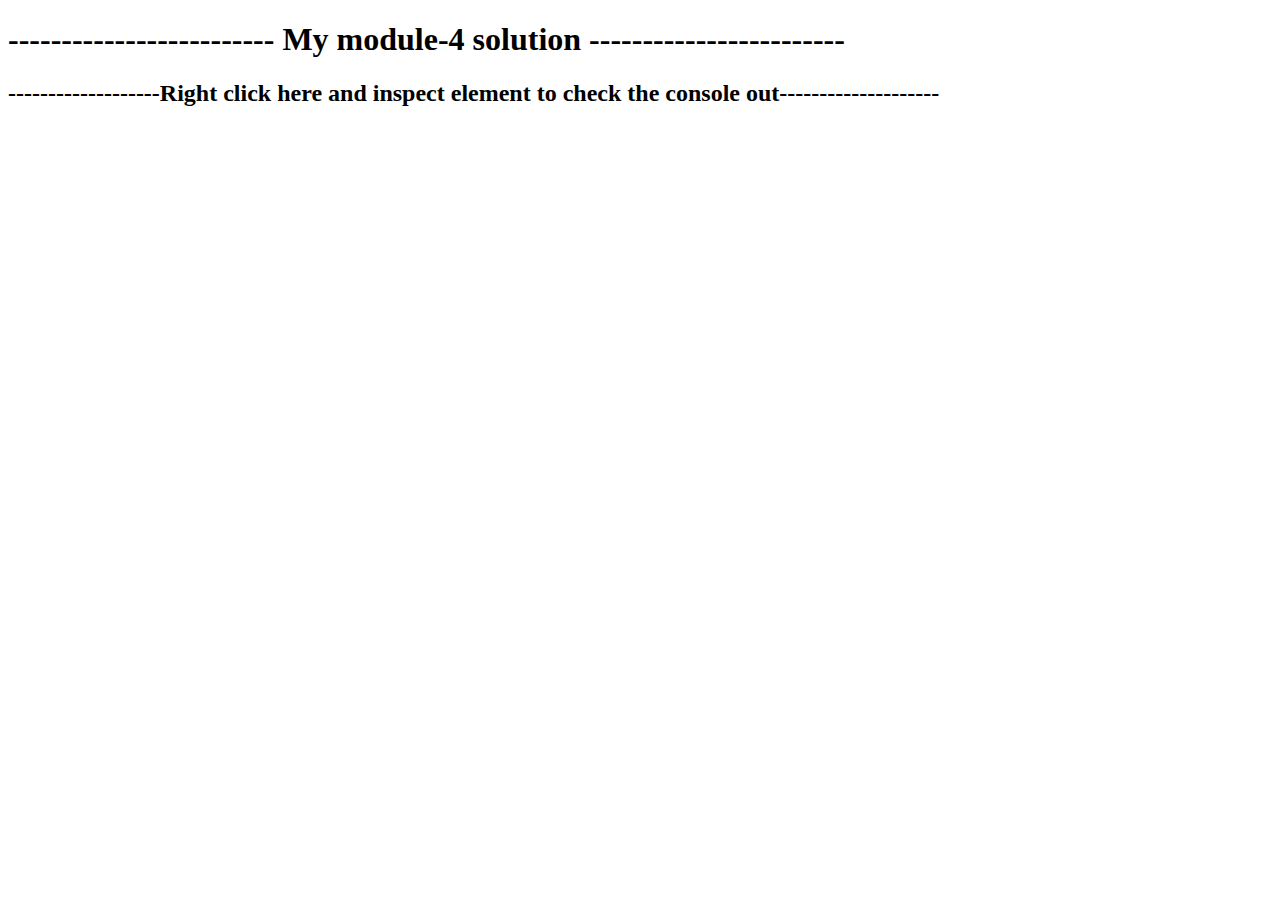
<file: assignment 4/index.html>
<!DOCTYPE html>
<html>
<head>
	<title></title>
</head>
<body>
	<h1>------------------------- My module-4 solution ------------------------</h1>
  <h2>-------------------Right click here and inspect element to check the console out--------------------</h2>
	<script src="script.js" ="text/javascript">
	
		</script>

</body>
</html>
</file>
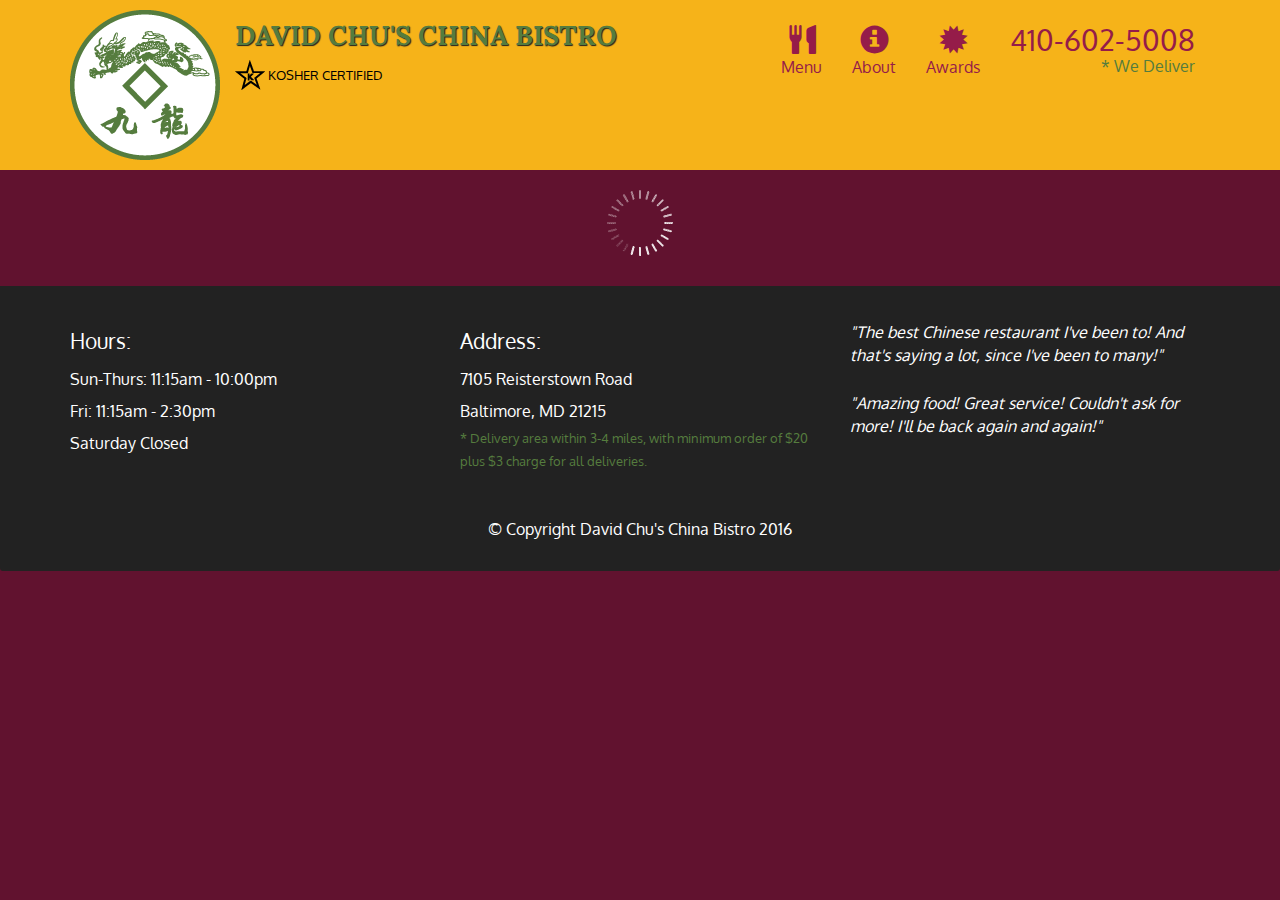
<file: coursera_module5-main/index.html>
<!doctype html>
<html lang="en">
  <head>
    <meta charset="utf-8">
    <meta http-equiv="X-UA-Compatible" content="IE=edge">
    <meta name="viewport" content="width=device-width, initial-scale=1">
    <title>David Chu's China Bistro</title>
    <link rel="stylesheet" href="css/bootstrap.min.css">
    <link rel="stylesheet" href="css/styles.css">
    <link href='https://fonts.googleapis.com/css?family=Oxygen:400,300,700' rel='stylesheet' type='text/css'>
    <link href='https://fonts.googleapis.com/css?family=Lora' rel='stylesheet' type='text/css'>
  </head>
<body>
  <header>
    <nav id="header-nav" class="navbar navbar-default">
      <div class="container">
        <div class="navbar-header">
          <a href="index.html" class="pull-left visible-md visible-lg">
            <div id="logo-img" alt="Logo image"></div>
          </a>

          <div class="navbar-brand">
            <a href="index.html"><h1>David Chu's China Bistro</h1></a>
            <p>
              <img src="images/star-k-logo.png" alt="Kosher certification">
              <span>Kosher Certified</span>
            </p>
          </div>

          <button id="navbarToggle" type="button" class="navbar-toggle collapsed" data-toggle="collapse" data-target="#collapsable-nav" aria-expanded="false">
            <span class="sr-only">Toggle navigation</span>
            <span class="icon-bar"></span>
            <span class="icon-bar"></span>
            <span class="icon-bar"></span>
          </button>
        </div>
        
        <div id="collapsable-nav" class="collapse navbar-collapse">
           <ul id="nav-list" class="nav navbar-nav navbar-right">
            <li id="navHomeButton" class="visible-xs active">
              <a href="index.html">
                <span class="glyphicon glyphicon-home"></span> Home</a>
            </li>
            <li id="navMenuButton">
              <a href="#" onclick="$dc.loadMenuCategories();">
                <span class="glyphicon glyphicon-cutlery"></span><br class="hidden-xs"> Menu</a>
            </li>
            <li>
              <a href="#">
                <span class="glyphicon glyphicon-info-sign"></span><br class="hidden-xs"> About</a>
            </li>
            <li>
              <a href="#">
                <span class="glyphicon glyphicon-certificate"></span><br class="hidden-xs"> Awards</a>
            </li>
            <li id="phone" class="hidden-xs">
              <a href="tel:410-602-5008">
                <span>410-602-5008</span></a><div>* We Deliver</div>
            </li>
          </ul><!-- #nav-list -->
        </div><!-- .collapse .navbar-collapse -->
      </div><!-- .container -->
    </nav><!-- #header-nav -->
  </header>

  <div id="call-btn" class="visible-xs">
    <a class="btn" href="tel:410-602-5008">
    <span class="glyphicon glyphicon-earphone"></span>
    410-602-5008
    </a>
  </div>
  <div id="xs-deliver" class="text-center visible-xs">* We Deliver</div>

  <div id="main-content" class="container"></div>

  <footer class="panel-footer">
    <div class="container">
      <div class="row">
        <section id="hours" class="col-sm-4">
          <span>Hours:</span><br>
          Sun-Thurs: 11:15am - 10:00pm<br>
          Fri: 11:15am - 2:30pm<br>
          Saturday Closed
          <hr class="visible-xs">
        </section>
        <section id="address" class="col-sm-4">
          <span>Address:</span><br>
          7105 Reisterstown Road<br>
          Baltimore, MD 21215
          <p>* Delivery area within 3-4 miles, with minimum order of $20 plus $3 charge for all deliveries.</p>
          <hr class="visible-xs">
        </section>
        <section id="testimonials" class="col-sm-4">
          <p>"The best Chinese restaurant I've been to! And that's saying a lot, since I've been to many!"</p>
          <p>"Amazing food! Great service! Couldn't ask for more! I'll be back again and again!"</p>
        </section>
      </div>
      <div class="text-center">&copy; Copyright David Chu's China Bistro 2016</div>
    </div>
  </footer>

  <!-- jQuery (Bootstrap JS plugins depend on it) -->
  <script src="js/jquery-2.1.4.min.js"></script>
  <script src="js/bootstrap.min.js"></script>
  <script src="js/ajax-utils.js"></script>
  <script src="js/script.js"></script>
</body>
</html>
</file>
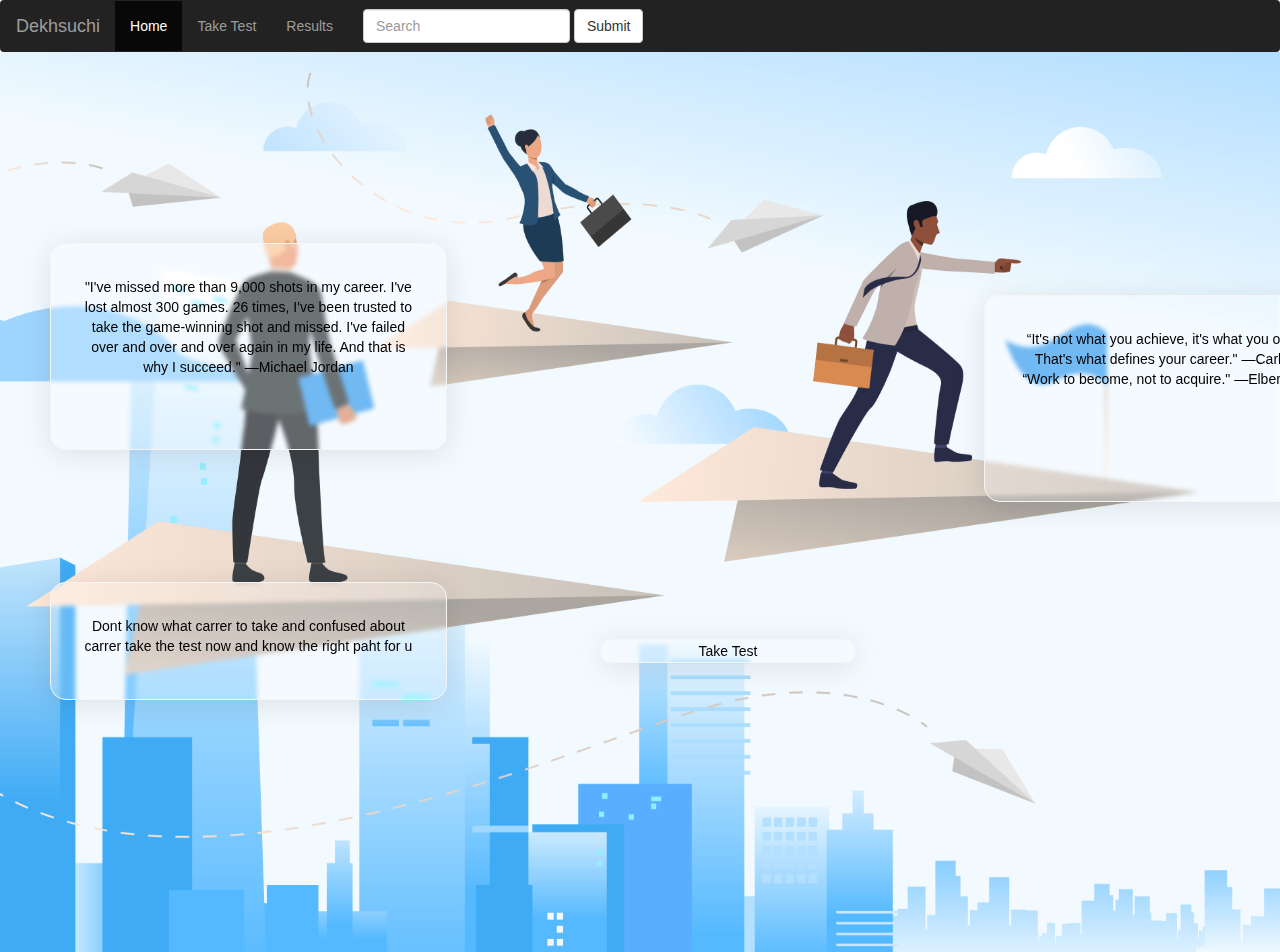
<file: deksuchi/index.html>
<!DOCTYPE html>
<html lang="en">

<head>
    <title>Dekhsuchi</title>
    <meta charset="utf-8">
    <meta name="viewport" content="width=device-width, initial-scale=1">

    <link rel="stylesheet" href="https://maxcdn.bootstrapcdn.com/bootstrap/3.4.1/css/bootstrap.min.css">
    <link rel="stylesheet" href="./index.css">
    <script src="https://ajax.googleapis.com/ajax/libs/jquery/3.6.0/jquery.min.js"></script>
    <script src="https://maxcdn.bootstrapcdn.com/bootstrap/3.4.1/js/bootstrap.min.js"></script>
</head>

<body>

    <nav class="navbar navbar-inverse marginchange">
        <div class="container-fluid blureffected-content">
            <div class="navbar-header">
                <a class="navbar-brand" href="#">Dekhsuchi</a>
            </div>
            <ul class="nav navbar-nav">
                <li class="active"><a href="./home.html">Home</a></li>
                <li><a href="./quiz.html">Take Test</a></li>
                <li><a href="./result.html">Results</a></li>
            </ul>
            <form class="navbar-form navbar-left" action="/action_page.php">
                <div class="form-group">
                    <input type="text" class="form-control" placeholder="Search" name="search">
                </div>
                <button type="submit" class="btn btn-default">Submit</button>
            </form>
        </div>
    </nav>
    <div class="containers">
        <div class="imgtext">

        </div>

        <div class="box">
            <P class="quote">"I've missed more than 9,000 shots in my career. I've lost almost 300 games. 26 times, I've been trusted to take the game-winning shot and missed. I've failed over and over and over again in my life. And that is why I succeed." —Michael Jordan</P>
        </div>
        <div class="box2">
            <P class="quote">“It's not what you achieve, it's what you overcome. That's what defines your career." —Carlton Fisk
                “Work to become, not to acquire." —Elbert Hubbard</P>
        </div>
        <div class="taketest">
            <div class="box4">
                <P class="quote">Dont know what carrer to take and confused about carrer take the test now and know the
                    right paht for u</P>
            </div>
            <button onclick="location.href='./quiz.html'" type="button" class="box3 button" style="color:rgb(0, 0, 0)">Take Test</button>
        </div>
    </div>
</body>

</html>
</file>
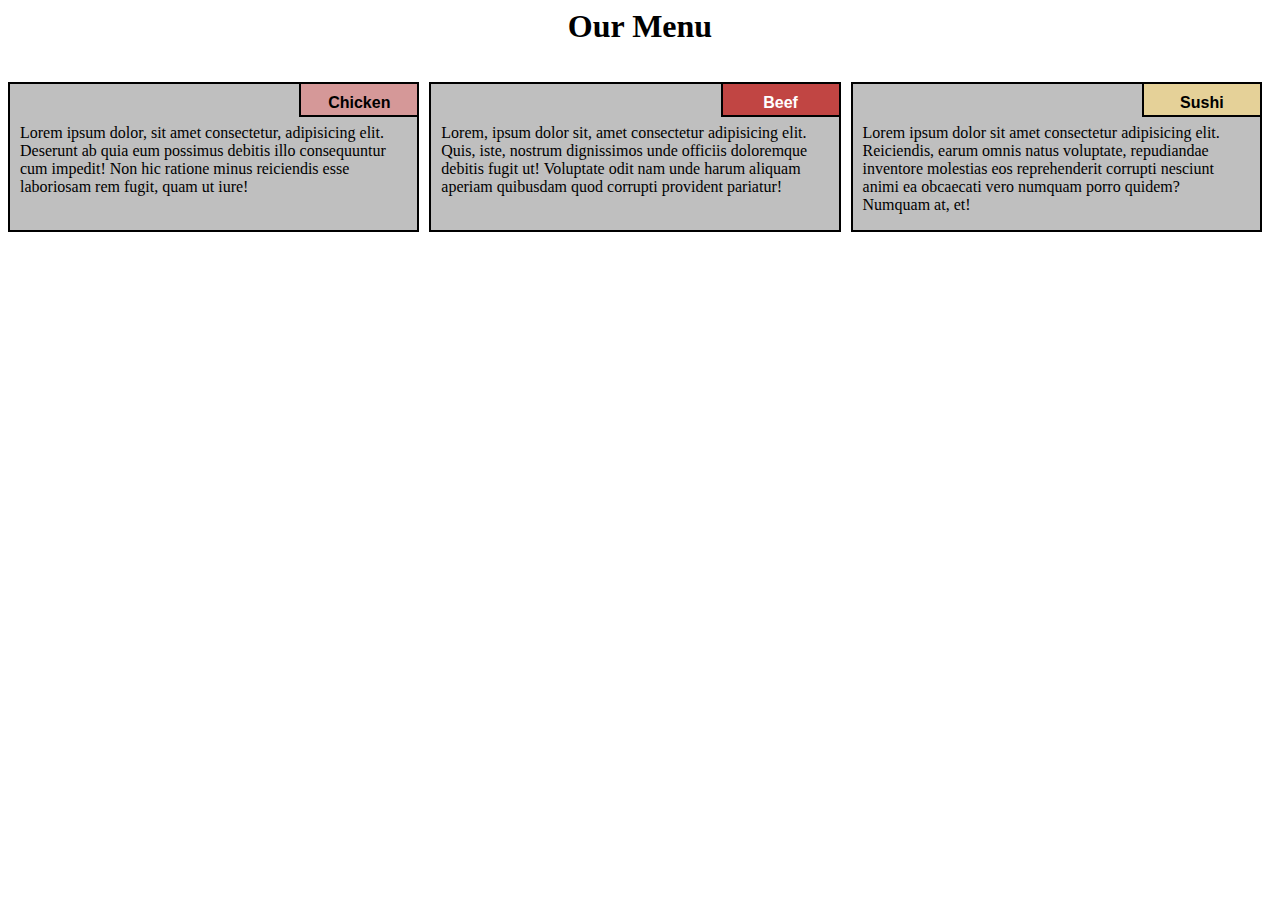
<file: style 4/index.html>
<html lang="en">
<head>
	<meta charset="UTF-8">
	<meta name="viewport" content="width=device-width, initial-scale=1.0">
	 <link rel="stylesheet" href="css/style.css">
	<title>Responsive Layout</title>



</head>
<body>
	<div class="row">
	<h1>Our Menu</h1>
  <div class="col-lg-4 col-md-6 col-sm-12" id="container">
    <p>Lorem ipsum dolor, sit amet consectetur, adipisicing elit. Deserunt ab quia eum possimus debitis illo consequuntur cum impedit! Non hic ratione minus reiciendis esse laboriosam rem fugit, quam ut iure!</p>
  	<p id="p1">Chicken</p>

  	</div>

  

  <div class="col-lg-4 col-md-6 col-sm-12" id="container"><p>Lorem, ipsum dolor sit, amet consectetur adipisicing elit. Quis, iste, nostrum dignissimos unde officiis doloremque debitis fugit ut! Voluptate odit nam unde harum aliquam aperiam quibusdam quod corrupti provident pariatur!</p>

  	<p id="p2">Beef</p>

  </div>

  <div class="col-lg-4 col-md-12 col-sm-12" id="container"><p>Lorem ipsum dolor sit amet consectetur adipisicing elit. Reiciendis, earum omnis natus voluptate, repudiandae inventore molestias eos reprehenderit corrupti nesciunt animi ea obcaecati vero numquam porro quidem? Numquam at, et!</p>

  	<p  id="p3">Sushi</p>

  </div>

	</div>	

</body>
</html>
</file>
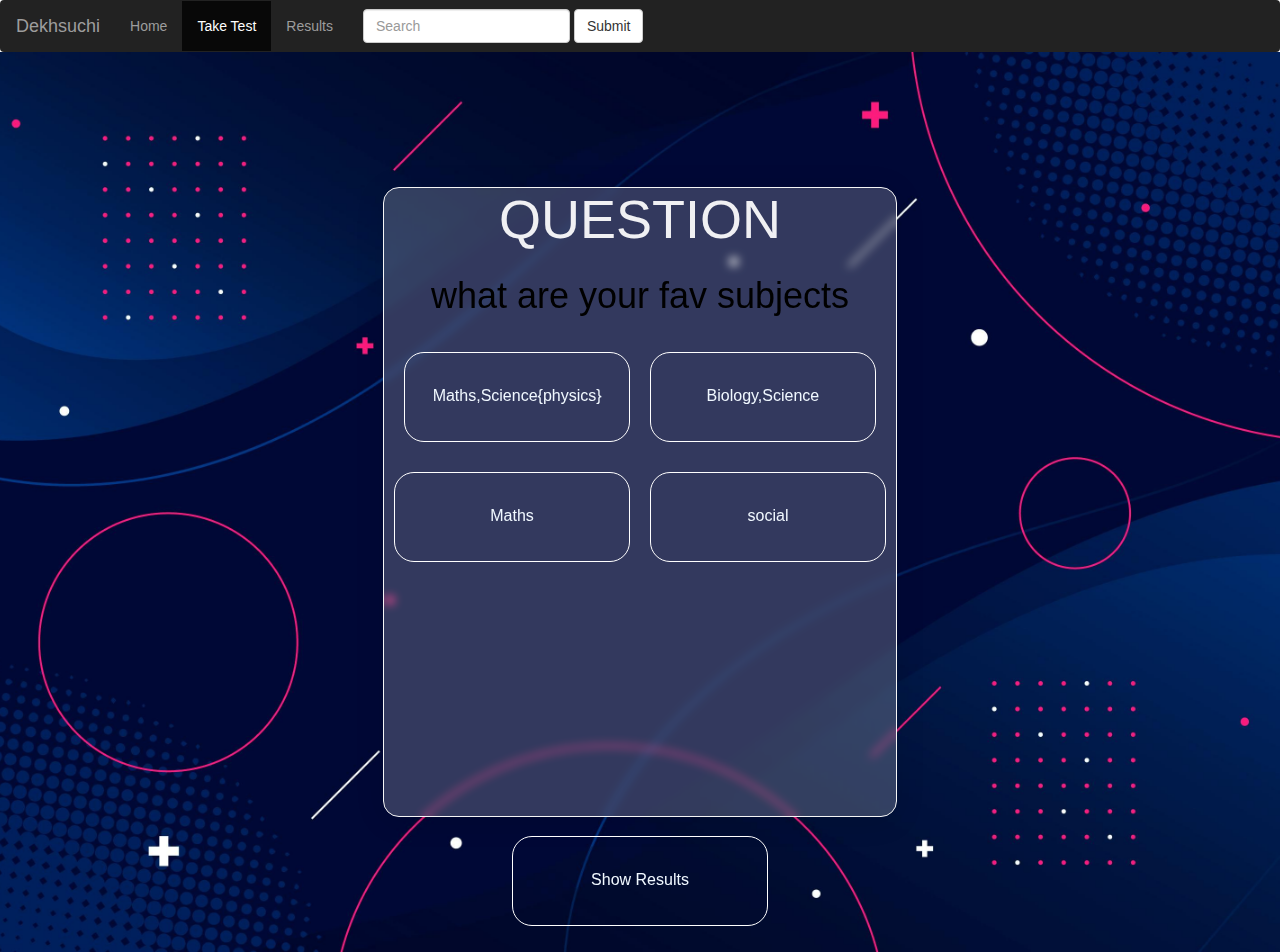
<file: deksuchi/quiz.html>
<!DOCTYPE html>
<html lang="en">

<head>
    <meta charset="UTF-8">
    <meta http-equiv="X-UA-Compatible" content="IE=edge">
    <meta name="viewport" content="width=device-width, initial-scale=1.0">
    
    <link rel="stylesheet" href="https://maxcdn.bootstrapcdn.com/bootstrap/3.4.1/css/bootstrap.min.css">
    <!-- <link rel="stylesheet" href="result.css"> -->
    <link rel="stylesheet" href="quiz.css">
    <script src="https://ajax.googleapis.com/ajax/libs/jquery/3.6.0/jquery.min.js"></script>
    <script src="https://maxcdn.bootstrapcdn.com/bootstrap/3.4.1/js/bootstrap.min.js"></script>
    <title>Dekhsuchi</title>
</head>

<body>
    <nav class="navbar marginchange navbar-inverse">
        <div class="container-fluid">
            <div class="navbar-header">
                <a class="navbar-brand" href="#">Dekhsuchi</a>
            </div>
            <ul class="nav navbar-nav">
                <li><a href="./index.html">Home</a></li>
                <li  class="active"><a href="./quiz.html">Take Test</a></li>
                <li><a href="./result.html">Results</a></li>
            </ul>
            <form class="navbar-form navbar-left" action="/action_page.php">
                <div class="form-group">
                    <input type="text" class="form-control" placeholder="Search" name="search">
                </div>
                <button type="submit" class="btn btn-default">Submit</button>
            </form>
        </div>
    </nav>
    <div class="containers">
        <div class="box" data-tilt>

            <!-- <img src="images/individual_career_counselling-removebg-preview.png" alt="Logo"> -->
            <h1>QUESTION</h1>
            <p id="que">what are your fav subjects</p>
            <div class="options">
                <div class="one">
                    <input type="button" value="Maths,Science{physics}" class="btns" id="btn1">
                    <input type="button" value="Biology,Science" class="btns" id="btn2">
                </div>
                <div class="two">
                    <input type="button" value="Maths" class="btns" id="btn3">
                    <input type="button" value="social" class="btns" id="btn4">
                </div>
            </div>

        </div>
        <input type="button" onclick="location.href='./result.html'" value="Show Results" class="btn showres btns" id="btn1">
    </div>
    <script src="quiz.js">

    </script>
</body>

</html>
</file>
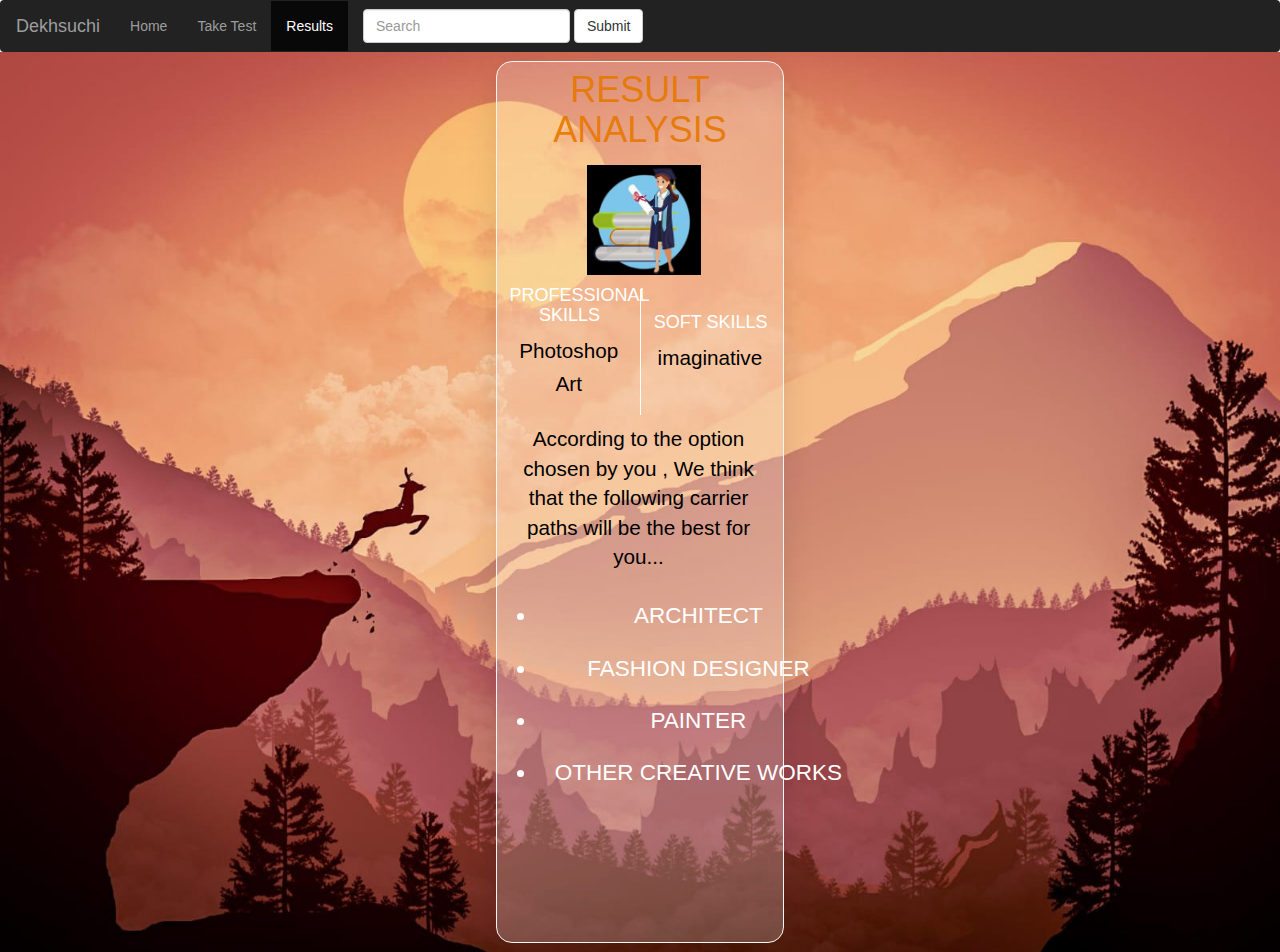
<file: deksuchi/result.html>
<!DOCTYPE html>
<html lang="en">

<head>
    <meta charset="UTF-8">
    <meta http-equiv="X-UA-Compatible" content="IE=edge">
    <meta name="viewport" content="width=device-width, initial-scale=1.0">
    <link rel="stylesheet" href="https://maxcdn.bootstrapcdn.com/bootstrap/3.4.1/css/bootstrap.min.css">
    <link rel="stylesheet" href="result.css">
    <script src="https://ajax.googleapis.com/ajax/libs/jquery/3.6.0/jquery.min.js"></script>
    <script src="https://maxcdn.bootstrapcdn.com/bootstrap/3.4.1/js/bootstrap.min.js"></script>
    <title>Dekhsuchi</title>
</head>

<body>

    <nav class="navbar marginchange navbar-inverse">
        <div class="container-fluid blureff">
            <div class="navbar-header">
                <a class="navbar-brand" href="#">Dekhsuchi</a>
            </div>
            <ul class="nav navbar-nav">
                <li ><a href="./index.html">Home</a></li>
                <li><a href="./quiz.html">Take Test</a></li>
                <li class="active"><a href="./result.html">Results</a></li>
            </ul>
            <form class="navbar-form navbar-left" action="/action_page.php">
                <div class="form-group">
                    <input type="text" class="form-control" placeholder="Search" name="search">
                </div>
                <button type="submit" class="btn btn-default">Submit</button>
            </form>
        </div>
    </nav>
    <div class="container">
        <div class="box" data-tilt>
            <h1>RESULT ANALYSIS</h1>
            <div class="details">
                <img src="./images/result2.jpg" alt="Logo">
                <div class="skills">
                    <div class="professional">
                        <h6>PROFESSIONAL SKILLS</h6>
                        <p>Photoshop</p>
                        <p>Art</p>
                    </div>
                    <div class="line"></div>
                    <div class="soft">
                        <h6>SOFT SKILLS </h6>
                        <p>imaginative</p>
                        </h6>
                    </div>
                </div>
            </div>
            <p>According to the option chosen by you , We think that the following carrier paths will be the best for
                you...</p>
            <div class="result">
                <!-- <img src="./images/carrer.jpg" alt="Logo"> -->
                <div class="list">
                    <ul>
                        <li>ARCHITECT</li>
                        <li>FASHION DESIGNER</li>
                        <li>PAINTER</li>
                        <li>OTHER CREATIVE WORKS</li>
                    </ul>
                </div>

            </div>
        </div>
    </div>
    <!-- <script src="result.js"> -->

    </script>
</body>

</html>
</file>
<file: coursera_module5-main/css/styles.css>
body {
  font-size: 16px;
  color: #fff;
  background-color: #61122f;
  font-family: 'Oxygen', sans-serif;
}

/** HEADER **/
#header-nav {
  background-color: #f6b319;
  border-radius: 0;
  border: 0;
}

#logo-img {
  background: url('../images/restaurant-logo_large.png') no-repeat;
  width: 150px;
  height: 150px;
  margin: 10px 15px 10px 0;
}

.navbar-brand {
  padding-top: 25px;
}
.navbar-brand h1 { /* Restaurant name */
  font-family: 'Lora', serif;
  color: #557c3e;
  font-size: 1.5em;
  text-transform: uppercase;
  font-weight: bold;
  text-shadow: 1px 1px 1px #222;
  margin-top: 0;
  margin-bottom: 0;
  line-height: .75;
}
.navbar-brand a:hover, .navbar-brand a:focus {
  text-decoration: none;
}
.navbar-brand p { /* Kosher cert */
  color: #000;
  text-transform: uppercase;
  font-size: .7em;
  margin-top: 15px;
}
.navbar-brand p span { /* Star-K */
  vertical-align: middle;
}

#nav-list {
  margin-top: 10px;
}
#nav-list a {
  color: #951C49;
  text-align: center;
}
#nav-list a:hover {
  background: #E7E7E7;
}
#nav-list a span {
  font-size: 1.8em;
}

#phone {
  margin-top: 5px;
}
#phone a { /* Phone number */
  text-align: right;
  padding-bottom: 0;
}
#phone div { /* We Deliver */
  color: #557c3e;
  text-align: right;
  padding-right: 15px;
}

.navbar-header button.navbar-toggle, .navbar-header .icon-bar {
  border: 1px solid #61122f;
}
.navbar-header button.navbar-toggle {
  clear: both;
  margin-top: -30px;
}
/* END HEADER */

/* FOOTER */
.panel-footer {
  margin-top: 30px;
  padding-top: 35px;
  padding-bottom: 30px;
  background-color: #222;
  border-top: 0;
}
.panel-footer div.row {
  margin-bottom: 35px;
}
#hours, #address {
  line-height: 2;
}
#hours > span, #address > span {
  font-size: 1.3em;
}
#address p {
  color: #557c3e;
  font-size: .8em;
  line-height: 1.8;
}
#testimonials {
  font-style: italic;
}
#testimonials p:nth-child(2) {
  margin-top: 25px;
}
/* END FOOTER */



/* HOME PAGE */
.container .jumbotron {
  box-shadow: 0 0 50px #3F0C1F;
  border: 2px solid #3F0C1F;
}

#menu-tile, #specials-tile, #map-tile {
  height: 250px;
  width: 100%;
  margin-bottom: 15px;
  position: relative;
  border: 2px solid #3F0C1F;
  overflow: hidden;
}
#menu-tile:hover, #specials-tile:hover, #map-tile:hover {
  box-shadow: 0 1px 5px 1px #cccccc;
}
#menu-tile {
  background: url('../images/menu-tile.jpg') no-repeat;
  background-position: center;
}
#specials-tile {
  background: url('../images/specials-tile.jpg') no-repeat;
  background-position: center;
}
#menu-tile span, #specials-tile span, #map-tile span {
  position: absolute;
  bottom: 0;
  right: 0;
  width: 100%;
  text-align: center;
  font-size: 1.6em;
  text-transform: uppercase;
  background-color: #000;
  color: #fff;
  opacity: .8;
}
/* END HOME PAGE */

/* MENU CATEGORIES PAGE */
.category-tile { 
  position: relative;
  border: 2px solid #3F0C1F;
  overflow: hidden;
  width: 200px;
  height: 200px;
  margin: 0 auto 15px;
}
.category-tile span {
  position: absolute;
  bottom: 0;
  right: 0;
  width: 100%;
  text-align: center;
  font-size: 1.2em;
  text-transform: uppercase;
  background-color: #000;
  color: #fff;
  opacity: .8;
}
.category-tile:hover {
  box-shadow: 0 1px 5px 1px #cccccc;
}

#menu-categories-title + div {
  margin-bottom: 50px;
}
/* END MENU CATEGORIES PAGE */

/* SINGLE CATEGORY PAGE */
.menu-item-tile {
  margin-bottom: 25px;
}
.menu-item-tile hr {
  width: 80%;
}
.menu-item-tile .menu-item-price {
  font-size: 1.1em;
  text-align: right;
  margin-top: -15px;
  margin-right: -15px;
}
.menu-item-tile .menu-item-price span {
  font-size: .6em;
}
.menu-item-photo {
  position: relative;
  border: 2px solid #3F0C1F; 
  overflow: hidden;
  padding: 0;
  margin-right: -15px;
  margin-left: auto;
  margin-bottom: 20px;
  max-width: 250px;
}
.menu-item-photo div {
  position: absolute;
  bottom: 0;
  right: 0;
  width: 80px;
  background-color: #557c3e;
  text-align: center;
}
.menu-item-description {
  padding-right: 30px;
}
h3.menu-item-title {
  margin: 0 0 10px;
}
.menu-item-details {
  font-size: .9em;
  font-style: italic;
}
/* END SINGLE CATEGORY PAGE */


/********** Large devices only **********/
@media (min-width: 1200px) {
  .container .jumbotron {
    background: url('../images/jumbotron_1200.jpg') no-repeat;
    height: 675px;
  }
}

/********** Medium devices only **********/
@media (min-width: 992px) and (max-width: 1199px) {
  /* Header */
  #logo-img {
    background: url('../images/restaurant-logo_medium.png') no-repeat;
    width: 100px;
    height: 100px;
    margin: 5px 5px 5px 0;
  }
  /* End Header */

  /* Home Page */
  .container .jumbotron {
    background: url('../images/jumbotron_992.jpg') no-repeat;
    height: 558px;
  }
  /* End Home Page */
}

/********** Small devices only **********/
@media (min-width: 768px) and (max-width: 991px) {
  /* Home Page */
  .container .jumbotron {
    background: url('../images/jumbotron_768.jpg') no-repeat;
    height: 432px;
  }
  /* End Home Page */
}

/********** Extra small devices only **********/
@media (max-width: 767px) {
  /* Header */
  .navbar-brand {
    padding-top: 10px;
    height: 80px;
  }
  .navbar-brand h1 { /* Restaurant name */
    padding-top: 10px;
    font-size: 5vw; /* 1vw = 1% of viewport width */
  }
  .navbar-brand p { /* Kosher cert */
    font-size: .6em;
    margin-top: 12px;
  }
  .navbar-brand p img { /* Star-K */
    height: 20px;
  }

  #collapsable-nav a { /* Collapsed nav menu text */
    font-size: 1.2em;
  }
  #collapsable-nav a span { /* Collapsed nav menu glyph */
    font-size: 1em;
    margin-right: 5px;
  }

  #call-btn > a {
    font-size: 1.5em;
    display: block;
    margin: 0 20px;
    padding: 10px;
    border: 2px solid #fff;
    background-color: #f6b319;
    color: #951c49;
  }
  #xs-deliver {
    margin-top: 5px;
    font-size: .7em;
    letter-spacing: .1em;
    text-transform: uppercase;
  }
  /* End Header */

  /* Footer */
  .panel-footer section {
    margin-bottom: 30px;
    text-align: center;
  }
  .panel-footer section:nth-child(3) {
    margin-bottom: 0; /* margin already exists on the whole row */
  }
  .panel-footer section hr {
    width: 50%;
  }
  /* End Footer */

  /* Home Page */
  .container .jumbotron {
    margin-top: 30px;
    padding: 0;
  }
  #menu-tile, #specials-tile {
    width: 360px;
    margin: 0 auto 15px;
  }

  .menu-item-photo {
    margin-right: auto;
  }
  .menu-item-tile .menu-item-price {
    text-align: center;
  }
  .menu-item-description {
    text-align: center;;
  }
}


/********** Super extra small devices Only :-) (e.g., iPhone 4) **********/
@media (max-width: 479px) {
  /* Header */
  .navbar-brand h1 { /* Restaurant name */
    padding-top: 5px;
    font-size: 6vw;
  }
  /* End Header */
  
  /* Home page */
  #menu-tile, #specials-tile {
    width: 280px;
    margin: 0 auto 15px;
  }

  .col-xxs-12 {
    position: relative;
    min-height: 1px;
    padding-right: 15px;
    padding-left: 15px;
    float: left;
    width: 100%;
  }
}
</file>
<file: deksuchi/index.css>
.containers {
    background-image: url("./images/homebg.jpg");
    width: 100vw;
    height: 100vh;
    background-size: 100% 100%;
    background-repeat: no-repeat;
    position: relative;
}

.marginchange {
    position: relative;
    min-height: 50px;
    margin-bottom: 0px;
    border: 1px solid transparent;
    overflow: auto;
}

.box {
    height: 23%;
    width: 31%;
    background-color: rgba(255, 255, 255, 0.2);
    text-align: center;
    /* margin: 500px; */
    color: white;
    border: 1px solid whitesmoke;
    border-radius: 16px;
    box-shadow: 0px 4px 30px rgb(0 0 0 / 10%);
    backdrop-filter: blur(2px);
    /* left: 50px; */
    position: relative;
    top: 191px;
    left: 50px;
}
.quote{
    text-align: center;
    color: black;
    padding: 33px;
}
.box2 {
    height: 23%;
    width: 31%;
    background-color: rgba(255, 255, 255, 0.2);
    text-align: center;
    /* margin: 500px; */
    color: white;
    border: 1px solid whitesmoke;
    border-radius: 16px;
    box-shadow: 0px 4px 30px rgb(0 0 0 / 10%);
    backdrop-filter: blur(2px);
    /* left: 50px; */
    position: relative;
    top: 36px;
    left: 984px;
}
.box3 {
    height: 28%;
    width: 20%;
    background-color: rgba(255, 255, 255, 0.2);
    text-align: center;
    /* margin: 500px; */
    color: white;
    border: 1px solid whitesmoke;
    border-radius: 16px;
    box-shadow: 0px 4px 30px rgb(0 0 0 / 10%);
    backdrop-filter: blur(2px);
    /* left: 50px; */
    position: relative;
    top: 55px;
    left: 600px;
}
.box4{
    height: 23%;
    width: 31%;
    background-color: rgba(255, 255, 255, 0.2);
    text-align: center;
    /* margin: 500px; */
    color: white;
    border: 1px solid whitesmoke;
    border-radius: 16px;
    box-shadow: 0px 4px 30px rgb(0 0 0 / 10%);
    backdrop-filter: blur(2px);
    /* left: 50px; */
    position: relative;
    top: 116px;
    left: 50px;
}
button:hover {
    border-color: black;
}
</file>
<file: style 4/css/style.css>
*{
  box-sizing: border-box;
}

h1{
  text-align: center;
}

p {
  background-color: #bfbfbf;
  border: 2px solid black;
  height: 150px;
  margin-right: 10px;
  padding: 40px 10px 5px 10px;
  overflow: hidden;
}


#container {
  position: relative;
  
}

#p1 {
  background-color: #D59898;
  position: absolute;
  top: 0;
  right: 0;
  font-weight: bold;
  height: 35px;
  width: 120px;
  padding: 10px;
  text-align: center;
  font-family: Arial, Helvetica, sans-serif;

}
#p2 {
  background-color:#C14543 ;
  color: white;
  position: absolute;
  top: 0;
  right: 0;
  font-weight: bold;
  height: 35px;
  width: 120px;
  padding: 10px;
  text-align: center;
  font-family: Arial, Helvetica, sans-serif;

}
#p3 {
 background-color: #E5D198;
  position: absolute;
  top: 0;
  right: 0;
  font-weight: bold;
  height: 35px;
  width: 120px;
  padding: 10px;
  text-align: center;
  font-family: Arial, Helvetica, sans-serif;

}


.row {
  width: 100%;

}


/********** Large devices only **********/
@media (min-width: 992px) {
  .col-lg-1, .col-lg-2, .col-lg-3, .col-lg-4, .col-lg-5, .col-lg-6, .col-lg-7, .col-lg-8, .col-lg-9, .col-lg-10, .col-lg-11, .col-lg-12 {
    float: left;
  }
  .col-lg-1 {
    width: 8.33%;
  }
  .col-lg-2 {
    width: 16.66%;
  }
  .col-lg-3 {
    width: 25%;
  }
  .col-lg-4 {
    width: 33.33%;
  
  }
  .col-lg-5 {
    width: 41.66%;
  }
  .col-lg-6 {
    width: 50%;
  }
  .col-lg-7 {
    width: 58.33%;
  }
  .col-lg-8 {
    width: 66.66%;
  }
  .col-lg-9 {
    width: 74.99%;
  }
  .col-lg-10 {
    width: 83.33%;
  }
  .col-lg-11 {
    width: 91.66%;
  }
  .col-lg-12 {
    width: 100%;
  }

  
}

/********** Medium devices only **********/
@media (min-width: 768px) and (max-width: 991px) {
  .col-md-1, .col-md-2, .col-md-3, .col-md-4, .col-md-5, .col-md-6, .col-md-7, .col-md-8, .col-md-9, .col-md-10, .col-md-11, .col-md-12 {
    float: left;
   
  }
  .col-md-1 {
    width: 8.33%;
  }
  .col-md-2 {
    width: 16.66%;
  }
  .col-md-3 {
    width: 25%;
  }
  .col-md-4 {
    width: 33.33%;
  }
  .col-md-5 {
    width: 41.66%;
  }
  .col-md-6 {
    width: 50%;
  }
  .col-md-7 {
    width: 58.33%;
  }
  .col-md-8 {
    width: 66.66%;
  }
  .col-md-9 {
    width: 74.99%;
  }
  .col-md-10 {
    width: 83.33%;
  }
  .col-md-11 {
    width: 91.66%;
  }
  .col-md-12 {
    width: 100%;
  }
}

/********** Mobile only **********/
@media (max-width: 767px) {
  .col-sm-1, .col-sm-2, .col-sm-3, .col-sm-4, .col-sm-5, .col-sm-6, .col-sm-7, .col-sm-8, .col-sm-9, .col-sm-10, .col-sm-11, .col-sm-12 {
    float: left;
  }
  .col-sm-1 {
    width: 8.33%;
  }
  .col-sm-2 {
    width: 16.66%;
  }
  .col-sm-3 {
    width: 25%;
  }
  .col-sm-4 {
    width: 33.33%;
  
  }
  .col-sm-5 {
    width: 41.66%;
  }
  .col-sm-6 {
    width: 50%;
  }
  .col-sm-7 {
    width: 58.33%;
  }
  .col-sm-8 {
    width: 66.66%;
  }
  .col-sm-9 {
    width: 74.99%;
  }
  .col-sm-10 {
    width: 83.33%;
  }
  .col-sm-11 {
    width: 91.66%;
  }
  .col-sm-12 {
    width: 100%;
  }

  
}
</file>
<file: deksuchi/result.css>
* {
    margin: 0;
    padding: 0;
    font-family: sans-serif;
    box-sizing: border-box;
}

html {
    font-size: 62.5%;
}

.marginchange {
    position: relative;
    min-height: 50px;
    margin-bottom: 0px;
    border: 1px solid transparent;
  
}

.container {
    width: 100%;
    height: 100vh;
    background-image: url(./images/resultbg.jpg);
    background-position: center;
    background-size: cover;
    display: flex;
    align-items: center;
    justify-content: center;
}

.box {
    height: 98%;
    width: auto;
    background-color: rgba(255, 255, 255, 0.2);
    text-align: center;
    margin: 500px;
    color: white;
    border: 1px solid whitesmoke;
    border-radius: 16px;
    box-shadow: 0px 4px 30px rgba(0, 0, 0, 0.1);
    backdrop-filter: blur(px);
}

.box img {
    height: 70%;
    width: 40%;
    margin-top: 2%;
    margin-left: 3%;
}

.box h1 {
    margin-top: 8px;
    font-size: 4vh;
    color: rgba(231, 120, 2, 0.93);
}

.box p {
    margin: 3% 4% 0 3%;
    font-size: 2.3vh;
    color: black;
}


h6 {
    font-size: large;
    margin: 10px;
}

.skills {
    margin-top: 5%;
    display: flex;
    align-items: center;
    justify-content: center;
    /* background-color: grey; */
}

.result {
    display: flex;
    margin-top: 10%;
    /* background-color: #fff; */
}

.result img {


    width: 14vw;
    margin-top: -5%;
    margin-right: -12%;

}

.soft {
    width: 49%;
    margin-top: -30px;
}

.professional {
    margin-top: -30px;
    width: 49%;
}

.line {
    height: 14vh;
    width: 1px;
    background-color: white;
    /* border: 1px solid black; */
}

.list {
    font-size: 2.5vh;
    /* background-color: #fff; */
    width: 20vw;
    margin-left: 30px;

}

.list ul {
    width: 26vw;
    margin-right: 100px;
    /* background-color: aqua; */
}

.list ul li {
    margin-bottom: 20px;
    margin-left: 10px;
}
</file>
<file: deksuchi/quiz.css>
* {
    margin: 0;
    padding: 0;
    font-family: sans-serif;
     box-sizing: border-box;
}

html {
    font-size: 62.5%;
}

.containers {
    width: 100%;
    height: 100vh;
    background-image: url(./images/quiz2bg.jpg);
    background-position: center;
    background-size: cover;
    display: flex;
    align-items: center;
    justify-content: center;
}
.marginchange {
    position: relative;
    min-height: 50px;
    margin-bottom: 0px;
    border: 1px solid transparent;
}

.box {
    height: 70%;
    width: auto;
    background-color: rgba(255, 255, 255, 0.2);
    text-align: center;
    margin: 500px;
    color: white;
    border: 1px solid whitesmoke;
    border-radius: 16px;
    box-shadow: 0px 4px 30px rgba(0, 0, 0, 0.1);
    backdrop-filter: blur(5px);
}

.box h1 {
    margin-top: 2px;
    font-size: 6vh;
    color: rgb(255 255 255 / 93%);
}

.box p {
    margin: 4% 4% 2% 4%;
    font-size: 4vh;
    color: black;
}

.btns {
    margin: 2%;
    background-color: transparent;
    color: aliceblue;
    height: 10vh;
    width: 20vw;
    border-radius: 20px;
    cursor: pointer;
    font-size: 16px;
    transition: 1s;
    border: 0.1px solid white;

}

.btns:hover {
  /* color: black; */
  border-color: black;
    
}
.options{
    display: inline-block;
}
.one{
    margin: 2%;
    display: flex;
    font-size: 12px;

}
.two{
    display: flex;
}
.showres{
    position:absolute;
    text-align: center;
    top:90%;
}
</file>
